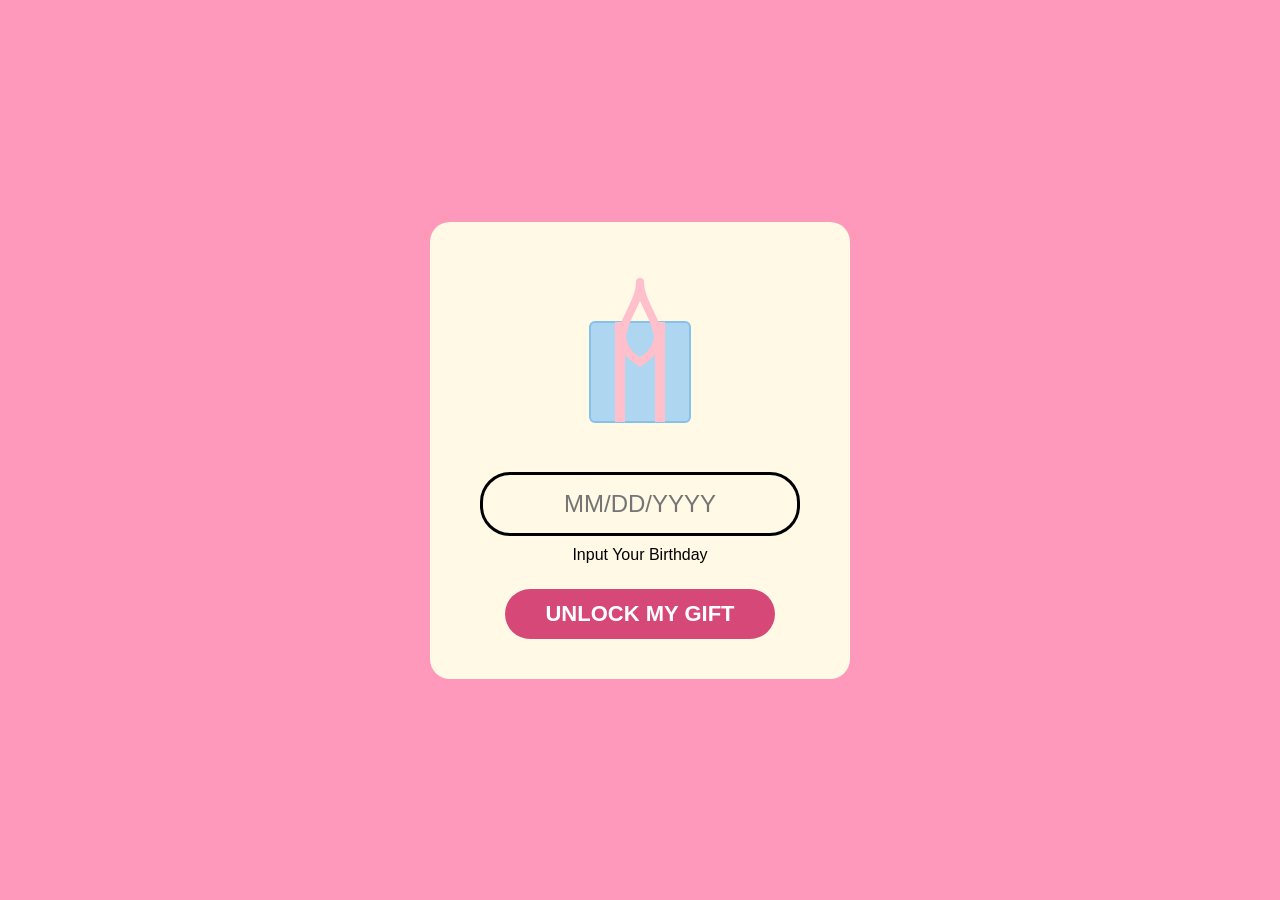
<file: index.html>
<!DOCTYPE html>
<html lang="en">
<head>
    <meta charset="UTF-8">
    <meta name="viewport" content="width=device-width, initial-scale=1.0">
    <title>Unlock Birthday Gift</title>
    <link rel="stylesheet" href="style.css">
</head>
<body class="unlock-page">

    <div class="container">
        <img src="data:image/svg+xml;utf8,
        <svg xmlns='http://www.w3.org/2000/svg' viewBox='0 0 180 180'>
            <rect x='40' y='60' width='100' height='100' rx='5' fill='%23AED6F1' stroke='%2385C1E9' stroke-width='2'/>
            <path d='M90,20 C90,50 50,75 90,100 C130,75 90,50 90,20' fill='none' stroke='%23FFC0CB' stroke-width='8' stroke-linecap='round'/>
            <rect x='65' y='60' width='10' height='100' fill='%23FFC0CB'/>
            <rect x='105' y='60' width='10' height='100' fill='%23FFC0CB'/>
        </svg>"
        alt="Gift Box" class="gift-img">

        <input type="text" placeholder="MM/DD/YYYY" class="birthday-input" id="birthdayInput">
        <p class="input-label">Input Your Birthday</p>

        <button class="unlock-btn" onclick="checkBirthday()">Unlock My Gift</button>
    </div>

<script>
function checkBirthday() {
    const correctBirthday = "03/01/2004"; // PALITAN MO ITO
    const input = document.getElementById("birthdayInput").value;

    if(input === correctBirthday) {
        window.location.href = "photo.html";
    } else {
        alert("Wrong birthday! Try again ❤️");
    }
}
</script>

</body>
</html>
</file>
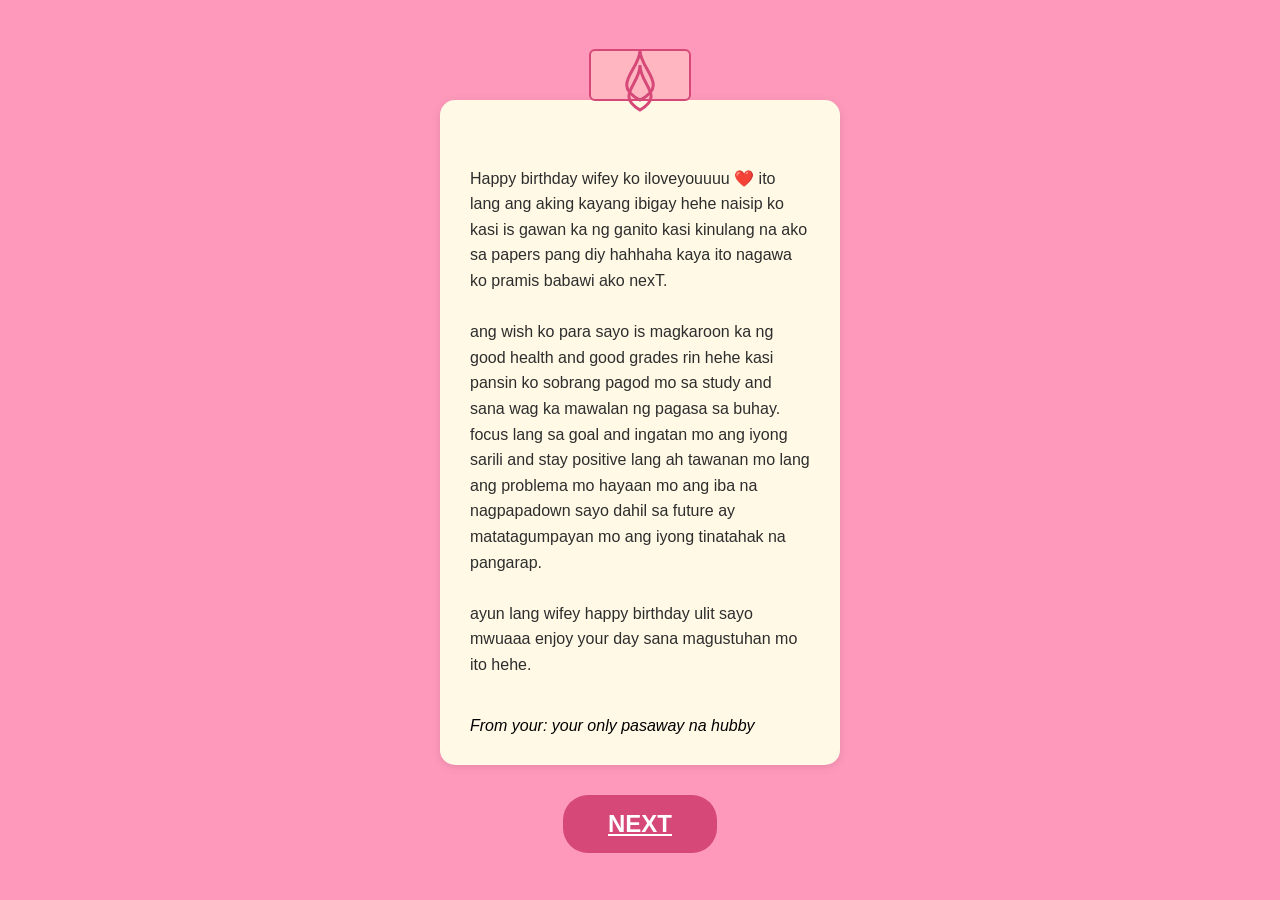
<file: letter.html>
<!DOCTYPE html>
<html lang="tl">
<head>
    <meta charset="UTF-8">
    <meta name="viewport" content="width=device-width, initial-scale=1.0">
    <title>Birthday Card</title>
    <link rel="stylesheet" href="style.css">
</head>
<body class="letter-page">

    <div class="gift-icon">
        <img src="data:image/svg+xml;utf8,
        <svg xmlns='http://www.w3.org/2000/svg' viewBox='0 0 120 80'>
            <rect x='10' y='10' width='100' height='50' rx='5' fill='%23FFB6C1' stroke='%23D64878' stroke-width='2'/>
            <path d='M60,10 C60,30 30,45 60,60 C90,45 60,30 60,10' fill='none' stroke='%23D64878' stroke-width='3'/>
            <path d='M60,25 C60,45 35,55 60,70 C85,55 60,45 60,25' fill='none' stroke='%23D64878' stroke-width='3'/>
        </svg>" 
        alt="Pink gift box">
    </div>

    <div class="card">
        <p class="card-text">
Happy birthday wifey ko iloveyouuuu ❤️ ito lang ang aking kayang ibigay hehe naisip ko kasi is gawan ka ng ganito kasi kinulang na ako sa papers pang diy hahhaha kaya ito nagawa ko pramis babawi ako nexT.

ang wish ko para sayo is magkaroon ka ng good health and good grades rin hehe kasi pansin ko sobrang pagod mo sa study and sana wag ka mawalan ng pagasa sa buhay. focus lang sa goal and ingatan mo ang iyong sarili and stay positive lang ah tawanan mo lang ang problema mo hayaan mo ang iba na nagpapadown sayo dahil sa future ay matatagumpayan mo ang iyong tinatahak na pangarap.

ayun lang wifey happy birthday ulit sayo mwuaaa enjoy your day sana magustuhan mo ito hehe.
        </p>
        <p class="sender">From your: your only pasaway na hubby</p>
    </div>

    
 <a href="https://cake-selection.vercel.app/" target="_blank" class="next-button">NEXT</a>

</body>
</body>
</html>
</file>
<file: style.css>
/* ================= GLOBAL ================= */
* {
    margin: 0;
    padding: 0;
    box-sizing: border-box;
    font-family: Arial, sans-serif;
}

/* ================= COMMON BODY STYLE ================= */
body {
    background-color: #FF99BB;
    min-height: 100vh;
}

/* ================= LETTER.HTML ================= */
.letter-page {
    display: flex;
    flex-direction: column;
    align-items: center;
    padding: 40px 20px;
}

.gift-icon {
    width: 120px;
    margin-bottom: -20px;
    z-index: 10;
}

.gift-icon img {
    width: 100%;
    display: block;
}

.card {
    background-color: #FFF9E6;
    width: 100%;
    max-width: 400px;
    padding: 40px 30px 30px;
    border-radius: 15px;
    box-shadow: 0 2px 10px rgba(0,0,0,0.1);
}

.card-text {
    color: #2D2D2D;
    line-height: 1.6;
    font-size: 16px;
    margin-bottom: 40px;
    white-space: pre-line;
}

.sender {
    font-size: 16px;
    font-style: italic;
}

.next-button {
    margin-top: 30px;
    padding: 15px 45px;
    background-color: #D64878;
    color: #fff;
    border: none;
    border-radius: 25px;
    font-size: 24px;
    font-weight: bold;
    text-transform: uppercase;
    cursor: pointer;
}

/* ================= UNLOCK.HTML ================= */
.unlock-page {
    display: flex;
    justify-content: center;
    align-items: center;
    padding: 20px;
}

.container {
    background-color: #FFF9E6;
    width: 100%;
    max-width: 420px;
    padding: 40px 30px;
    border-radius: 20px;
    display: flex;
    flex-direction: column;
    align-items: center;
}

.gift-img {
    width: 180px;
    margin-bottom: 30px;
}

.birthday-input {
    width: 100%;
    max-width: 320px;
    padding: 15px 20px;
    border: 3px solid #000;
    border-radius: 30px;
    font-size: 24px;
    text-align: center;
    margin-bottom: 10px;
    background-color: transparent;
}

.input-label {
    font-size: 16px;
    margin-bottom: 25px;
    text-align: center;
}

.unlock-btn {
    padding: 12px 40px;
    background-color: #D64878;
    color: #fff;
    border: none;
    border-radius: 30px;
    font-size: 22px;
    font-weight: bold;
    text-transform: uppercase;
    cursor: pointer;
}

/* ================= PHOTO.HTML ================= */
.photo-page {
    display: flex;
    flex-direction: column;
    align-items: center;
    padding: 30px 20px;
}

.header-card {
    background-color: #fff2db;
    width: 100%;
    max-width: 480px;
    padding: 40px 30px 30px;
    border-radius: 20px;
    margin-bottom: 25px;
    text-align: center;
    position: relative;
}

.profile-placeholder img{
    width: 80px;
    height: 80px;
    background-color: #ffffff;
    border-radius: 15px;
    position: absolute;
    top: -40px;
    left: 50%;
    transform: translateX(-50%);
}

.header-text {
    font-size: 20px;
    line-height: 1.6;
    margin-top: 15px;
}

.photo-grid {
    display: grid;
    grid-template-columns: repeat(2, 1fr); /* 2 columns = left & right */
    gap: 20px;
    max-width: 360px; /* Mas maliit kaysa 480px */
    margin: 0 auto 30px; /* center the grid */
}

.photo-card {
    width: 100%;
    height: 120px; /* height ng bawat photo */
    border-radius: 15px;
    overflow: hidden;
}

.photo-card img {
    width: 100%;
    height: 100%;
    object-fit: cover;
    display: block;
}
/* ================= CARD.HTML ================= */
.card-page {
    display: flex;
    flex-direction: column;
    align-items: center;
    justify-content: center;
    padding: 20px;
    gap: 50px;
}

.letter-card {
    background-color: #FFF9E6;
    width: 100%;
    max-width: 460px;
    padding: 35px 40px;
    border-radius: 25px;
    display: flex;
    flex-direction: column;
    align-items: center;
    gap: 25px;
}

.letter-card img{
     width: 100%;
    max-width: 460px;
    padding: 35px 40px;
    border-radius: 25px;
    display: flex;
    flex-direction: column;
    align-items: center;
    gap: 25px;
}

.letter-title {
    font-size: 24px;
    font-weight: 600;
    letter-spacing: 1px;
}


.continue-btn {
    padding: 12px 50px;
    background-color: #D64878;
    color: #fff;
    border: none;
    border-radius: 30px;
    font-size: 24px;
    font-weight: bold;
    text-transform: uppercase;
    cursor: pointer;
}

/* ================= MOBILE VIEW ================= */
@media screen and (max-width: 480px) {
    .container, .letter-card, .header-card {
        padding: 25px 20px;
    }

    .gift-img {
        width: 150px;
        margin-bottom: 20px;
    }

    .birthday-input {
        font-size: 20px;
        padding: 12px 18px;
    }

    .unlock-btn, .continue-btn, .next-button {
        font-size: 20px;
        padding: 10px 35px;
    }

    .header-text {
        font-size: 18px;
    }

    .photo-grid {
        max-width: 300px;
        gap: 15px;
    }

    .photo-card {
        height: 100px;
    }

    .profile-placeholder img {
        width: 60px;
        height: 60px;
    }

    .letter-title {
        font-size: 20px;
    }

    .card-text {
        font-size: 14px;
    }
}

@media screen and (max-width: 360px) {
    .container, .letter-card, .header-card {
        padding: 20px 15px;
    }

    .gift-img {
        width: 130px;
    }

    .photo-grid {
        max-width: 240px;
        gap: 10px;
    }

    .photo-card {
        height: 90px;
    }

    .birthday-input {
        font-size: 18px;
    }

    .unlock-btn, .continue-btn, .next-button {
        font-size: 18px;
        padding: 8px 25px;
    }

    .header-text {
        font-size: 16px;
    }

    .letter-title {
        font-size: 18px;
    }

    .card-text {
        font-size: 13px;
    }

    .profile-placeholder img {
        width: 50px;
        height: 50px;
    }
}
</file>
